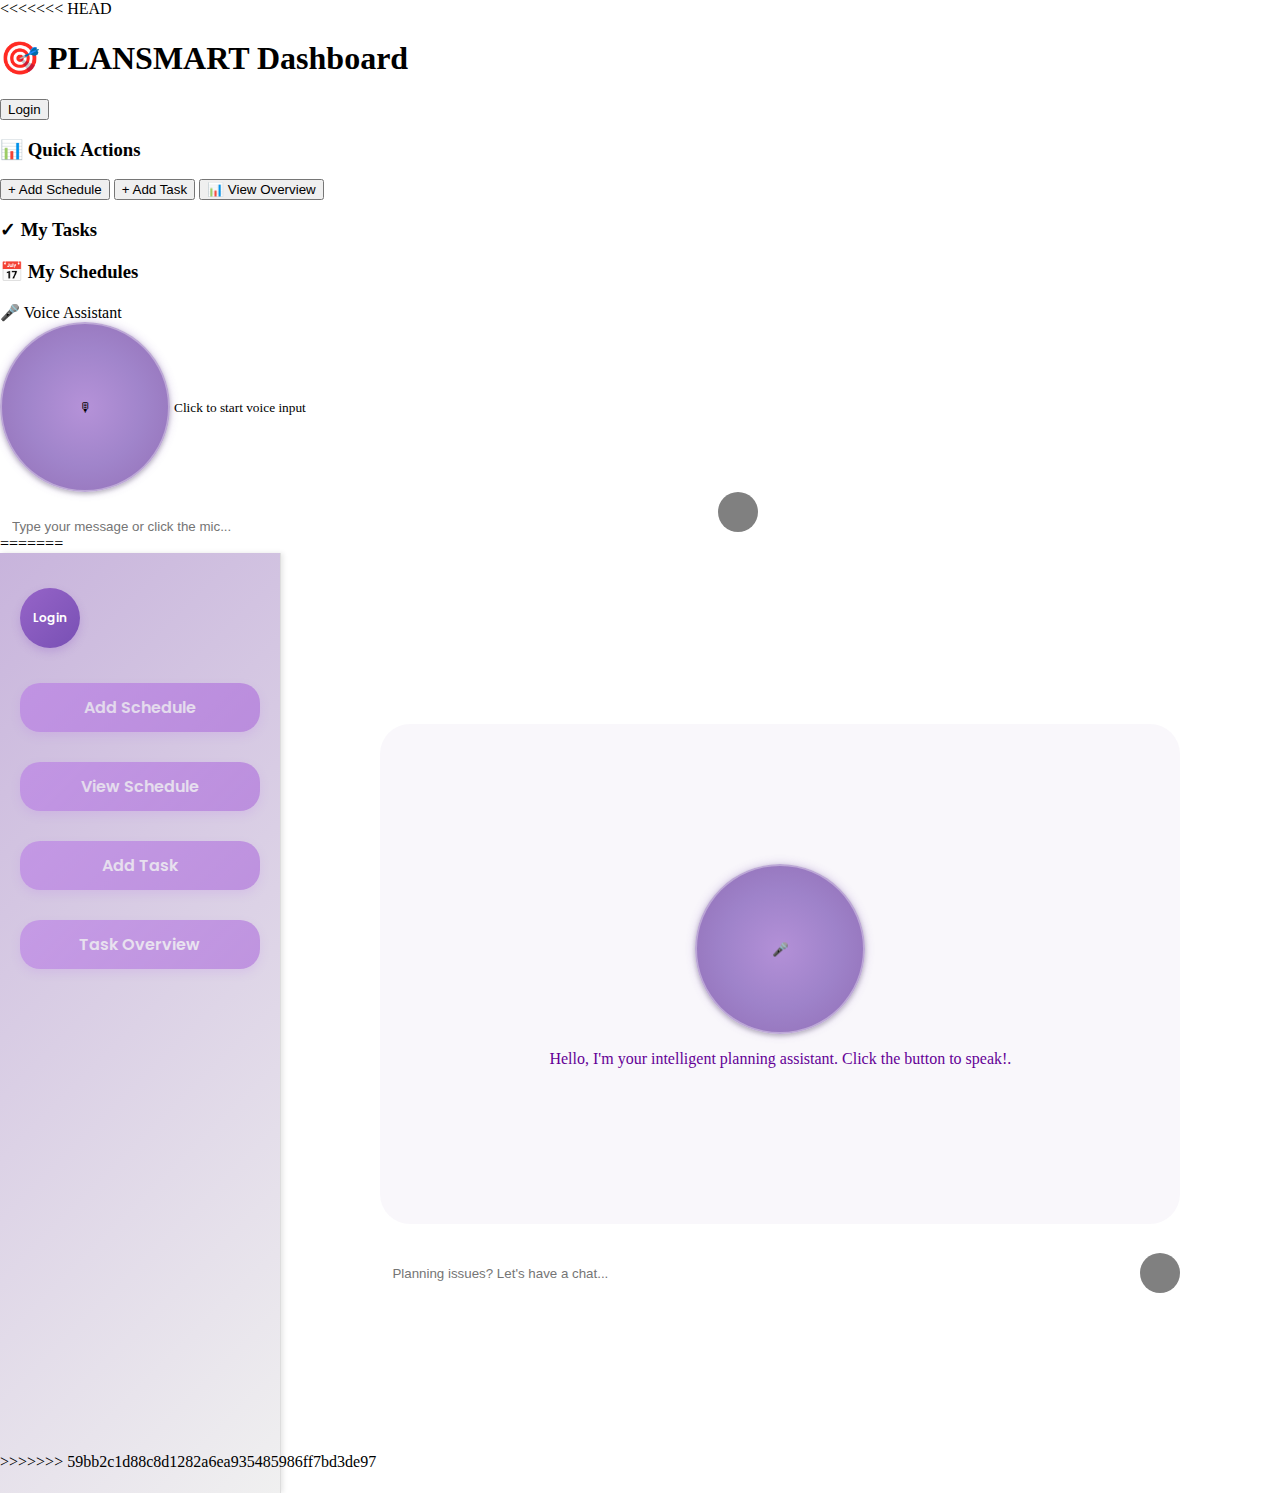
<file: Plansmart_backend/ai-assistant/frontend/index.html>
<!DOCTYPE html>
<html lang="en">
    <head>
        <meta charset="UTF-8">
        <meta name="viewport" content="width=device-width, initial-scale=1.0">
        <title>PLANSMART DASHBOARD</title>
        <link rel="stylesheet" href="styles.css">
<<<<<<< HEAD
    </head>
    <body>
        <div class="dashboard">
            <!-- Header -->
            <div class="dashboard-header">
                <h1>🎯 PLANSMART Dashboard</h1>
                <div class="header-actions">
                    <button class="login-btn" id="login">Login</button>
                </div>
            </div>

            <!-- Main Body -->
            <div class="dashboard-body">
                <!-- Left Sidebar -->
                <div class="sidebar-panel">
                    <!-- Quick Actions -->
                    <div class="sidebar-section">
                        <h3>📊 Quick Actions</h3>
                        <div class="sidebar-buttons">
                            <button class="sidebar-btn" id="add-schedule-btn">+ Add Schedule</button>
                            <button class="sidebar-btn" id="add-task-btn">+ Add Task</button>
                            <button class="sidebar-btn" id="task-overview-btn">📊 View Overview</button>
                        </div>
                    </div>

                    <!-- Tasks Section -->
                    <div class="sidebar-section">
                        <h3>✓ My Tasks</h3>
                        <div class="tasks-section">
                            <ul id="tasks-list" style="list-style: none; padding: 0; margin: 0;"></ul>
                        </div>
                    </div>

                    <!-- Schedules Section -->
                    <div class="sidebar-section">
                        <h3>📅 My Schedules</h3>
                        <div class="schedules-section">
                            <ul id="schedules-list" style="list-style: none; padding: 0; margin: 0;"></ul>
                        </div>
                    </div>
                </div>

                <!-- Main Content Area -->
                <div class="main-panel">
                    <div class="chat-area" id="textpage">
                        <div class="chat-container">
                            <div class="voice-button-container">
                                <div>🎤 Voice Assistant</div>
                                <button class="voice-chat" id="voice-btn">🎙</button>
                                <small>Click to start voice input</small>
                            </div>
                        </div>
                        <div id="transcript"></div>
                    </div>

                    <!-- Input Area -->
                    <div class="input-area">
                        <input type="text" placeholder="Type your message or click the mic..." class="input">
                        <button class="send-btn" id="send-btn"></button>
                    </div>
                </div>
            </div>
        </div>

        <script src="script.js"></script>
    </body>
</html>
=======
        <link rel="preconnect" href="https://fonts.google.com" />
    </head>
    <body>
        <div class="main">
            <!-- Sidebar -->
            <div class="sidebar">
                <button class="login" id="login">Login</button>
                <button class="nav-btn" id="add-schedule-btn">Add Schedule</button>
                <button class="nav-btn" id="view-schedule-btn">View Schedule</button>
                <button class="nav-btn" id="add-task-btn">Add Task</button>
                <button class="nav-btn" id="task-overview-btn">Task Overview</button>
                <div class="tasks-section">
                    <ul id="tasks-list"></ul>
                </div>
                <div class="schedules-section">
                    <ul id="schedules-list"></ul>
                </div>
            </div>
            <!-- Main Content -->
            <div class="main-content">
                <div class="textpage" id="textpage">
                    <button class="voice-chat" id="voice-btn">🎤</button>
                    <p id="transcript">Hello, I'm your intelligent planning assistant. Click the button to speak!.</p>
                </div>
                <div class="text-input">
                    <input type="text" placeholder="Planning issues? Let's have a chat..." class="input">
                    <button class="send-btn" id="send-btn">
                    </button>
                </div>
            </div>
        </div>
        <script src="script.js"></script>
    </body>
</html>
>>>>>>> 59bb2c1d88c8d1282a6ea935485986ff7bd3de97
</file>
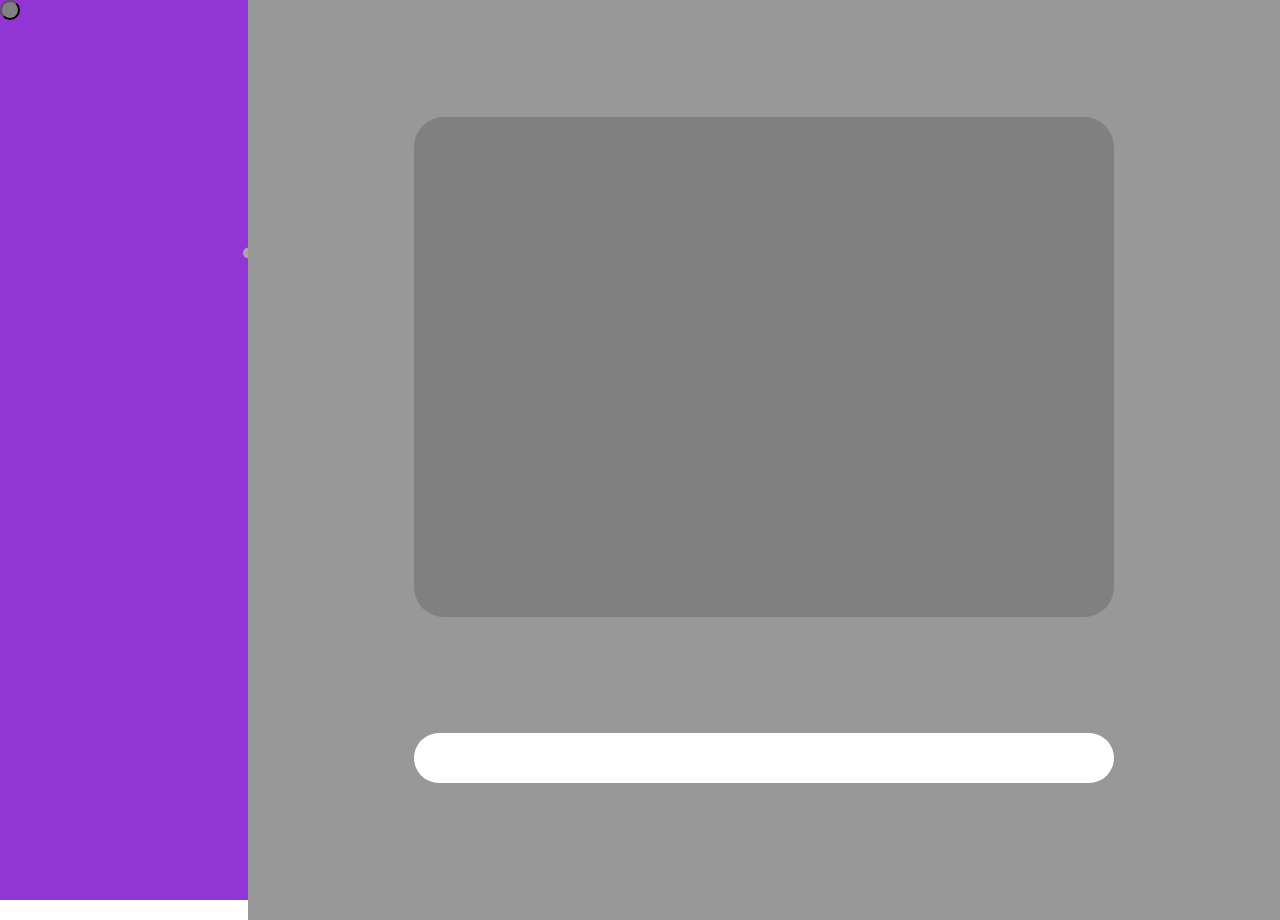
<file: dashBoard.html>
<!DOCTYPE html>
<html lang="en">
    <head>
        <meta charset="UTF-8">
        <meta name="viewport" content="device-width, initial-scale=1.0">

        <link rel="stylesheet" href="styles/dashBoard.css" />
        <link rel="preconnect" href="https://fonts.google.com" />

        <title>PLANSMART DASHBOARD</title>
    </head>

    <body>
        <div class="main">
            <!-- sidebar-->
            <div class="sidebar">
                <button class="login">
                    <img src="images/login.png" alt="Login">
                </button>
            </div>
            <!-- mainbar-->
            <div class="mainbar">
                <div class="textpage">

                </div>
                <div class="text-input">

                </div>
            </div>
        </div>
    </body>
</html>
</file>
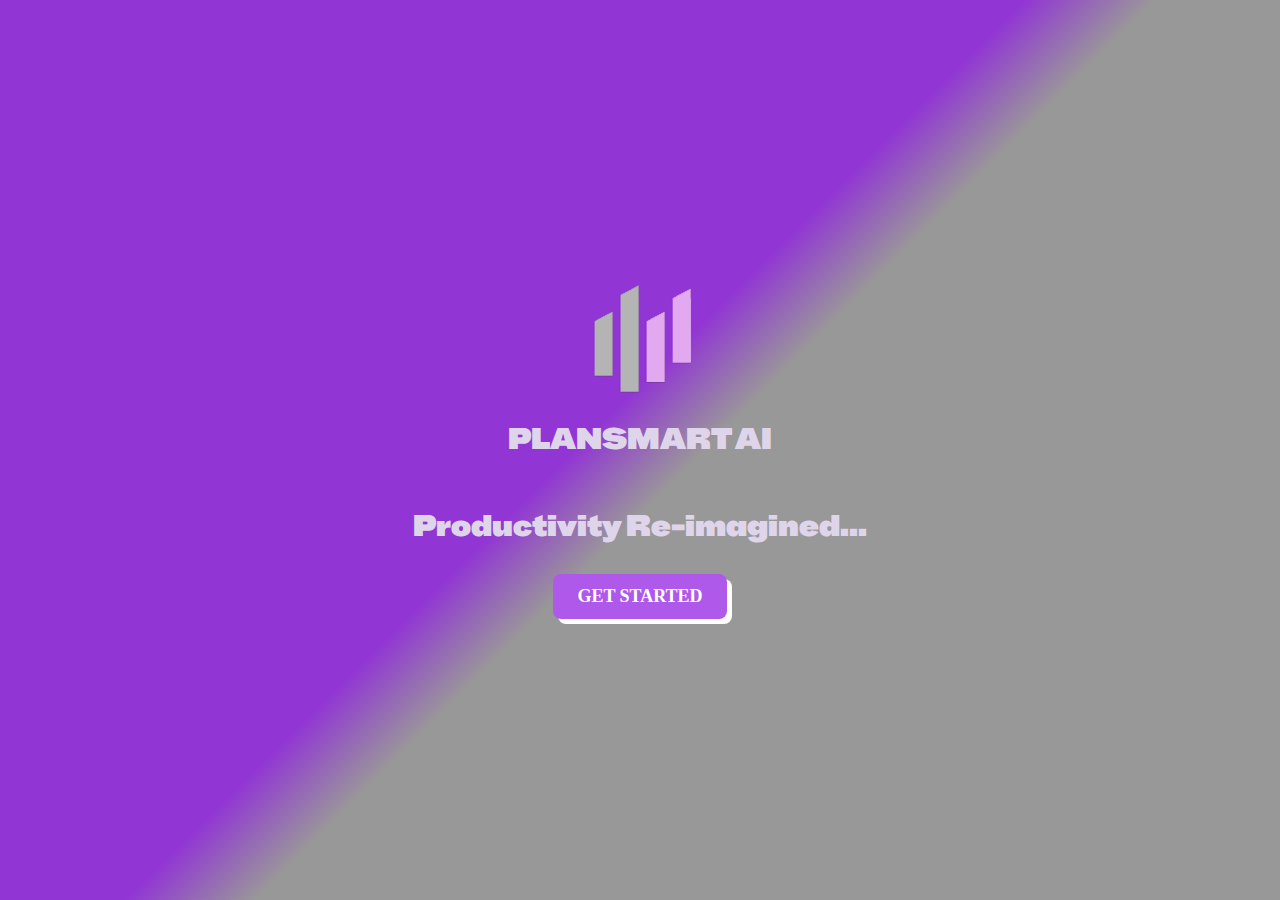
<file: getStarted.html>
<!DOCTYPE html>
<html lang="en">
    <head>
    
        <meta charset="UTF-8">
        <meta name="viewport" content="width=device-width, initial-scale=1.0">
        <title>PLANSMART AI - Productivity Re-imagined.</title>

        <link rel="stylesheet" href="styles/getStarted.css" />

        <link rel="preconnect" href="https://fonts.google.com" />
    </head>

    <body>
        <div class="diagonal-bg">
            <div class="textandbutton">
                <img src="images/logo.png"/>
                <h1 class="text">PLANSMART AI</h1>
                <h3 class="text">Productivity Re-imagined...</h3>
                <button class="btn">GET STARTED</button>
            </div>    
        </div>
    </body>

</html>
</file>
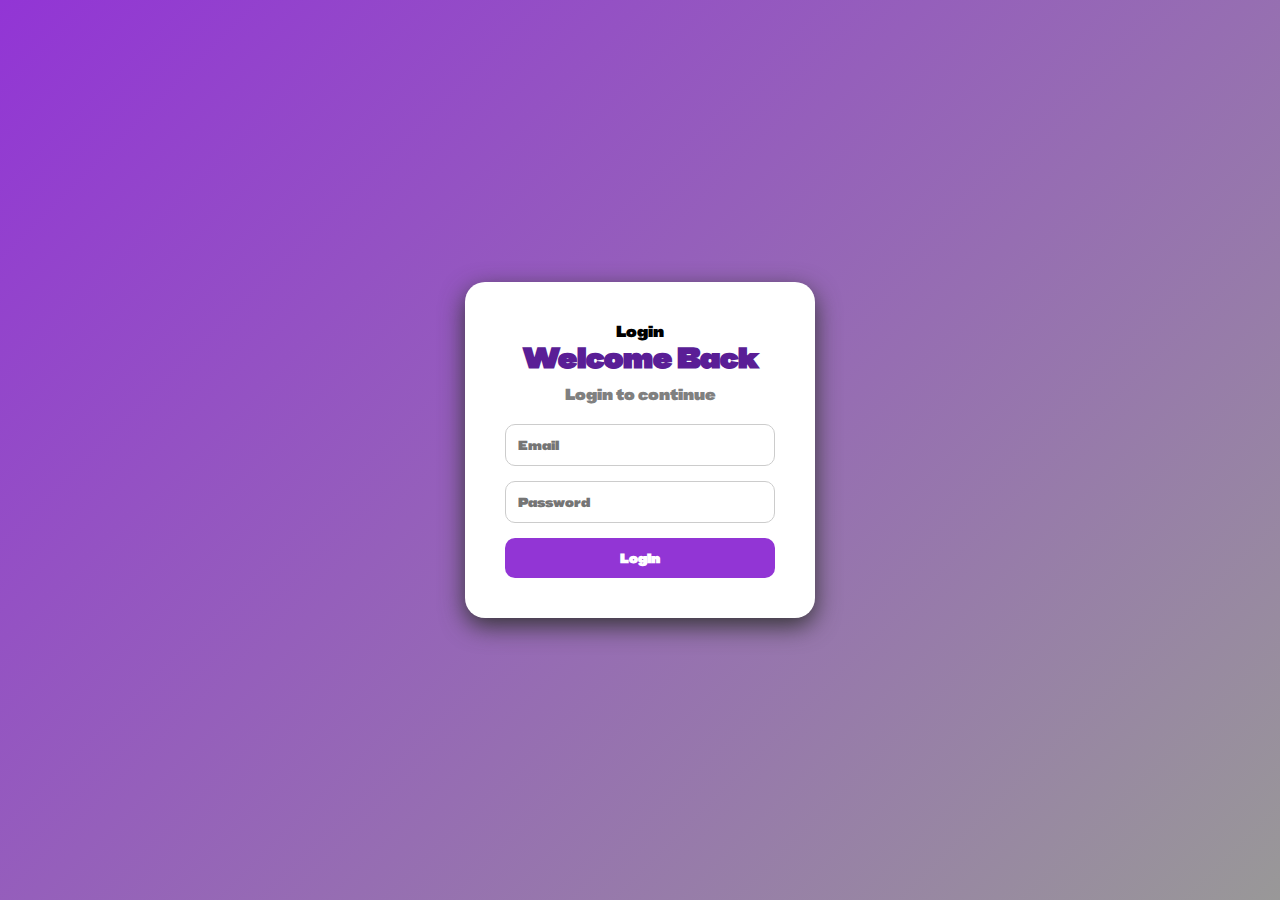
<file: Plansmart_Frontend/auth.html>
<!DOCTYPE html>
<html lang="en">
    <head>
        <meta charset="UTF-8">
        <meta name="viewport" content="device-width, initial-scale=1.0">

        <title>PLANSMART - Login and SignUp</title>
        <link rel="stylesheet" href="styles/auth.css" />
        <link rel="preconnect" href="https://fonts.google.com" />
    </head>
    <body>
        <div class="container">
            <div class="auth-box">
                <div class="toggle-buttons">
                    <div class="login-toggle">Login</div>
                </div>

                <div class="form-box login">
                    <h1>Welcome Back</h1>
                    <p>Login to continue</p>

                    <form>
                        <input type="email" placeholder="Email" required />
                        <input type="password" placeholder="Password" required />
                        <button type="submit">Login</button>
                    </form>
                </div>

                <div class="form-box signup hidden">
                    <h1>Join Plansmart</h1>
                    <p>Create an account</p>

                    <form>
                        <input type="text" placeholder="Your Name" required />
                        <input type="email" placeholder="Your Email" required />
                        <input type="password" placeholder="Use a strong password" required />
                        <button type="submit">Sign Up!</button>
                    </form>
                </div>
            </div>
        </div>

        <script src="javascript.js/script.js"></script>
    </body>
</html>
</file>
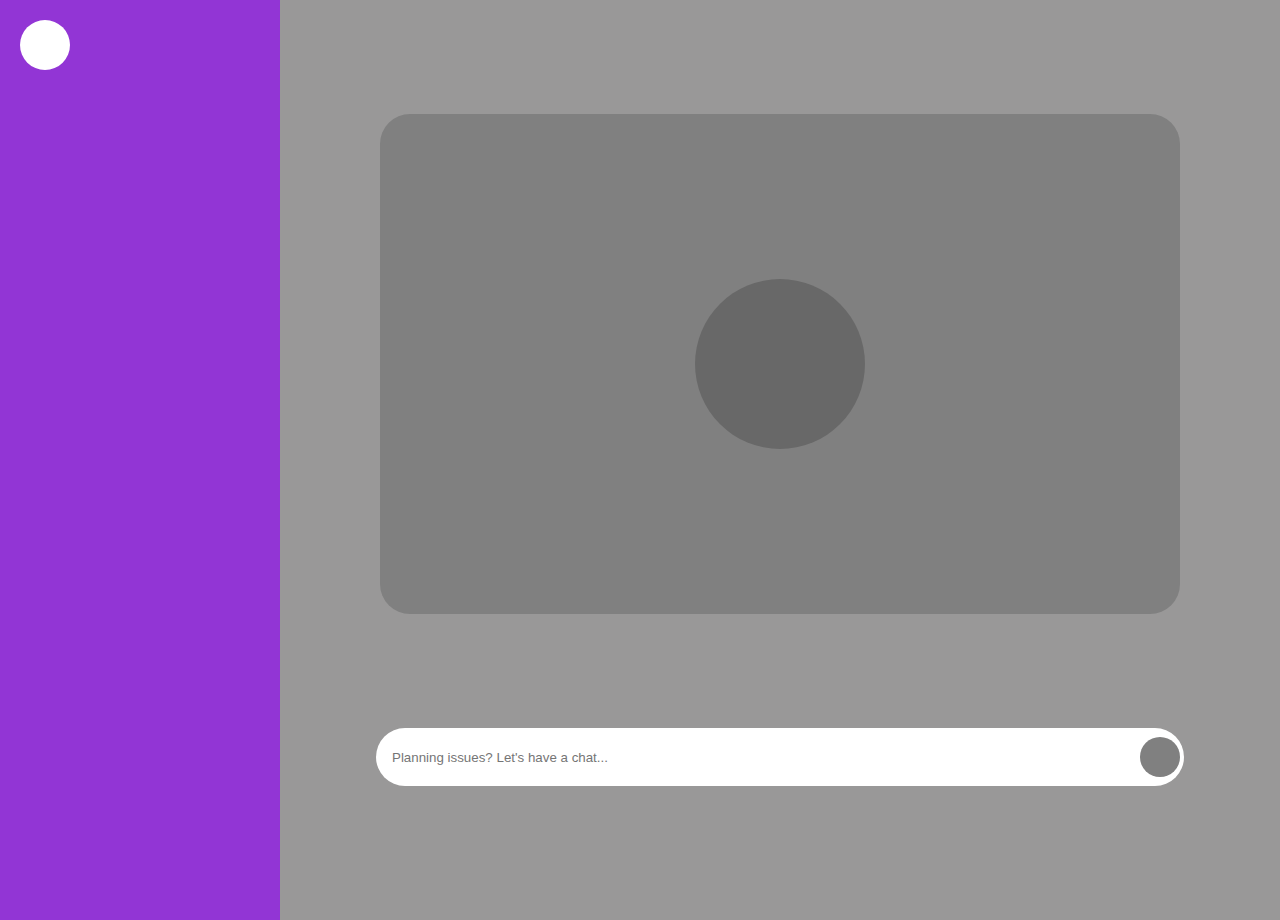
<file: Plansmart_Frontend/dashBoard.html>
<!DOCTYPE html>
<html lang="en">
    <head>
        <meta charset="UTF-8">
        <meta name="viewport" content="device-width, initial-scale=1.0">

        <link rel="stylesheet" href="styles/dashBoard.css" />
        <link rel="preconnect" href="https://fonts.google.com" />

        <title>PLANSMART DASHBOARD</title>
    </head>

    <body>
        <div class="main">
            <!-- sidebar-->
            <div class="sidebar" id="sidebar">
                <a href="auth.html">
                    <button class="login" id="login">

                    </button>
                </a>
            </div>
            <!-- mainbar-->
            <div class="mainbar" id="mainbar">
                <div class="textpage" id="textpage">
                    <button class="voice-chat">

                    </button>
                </div>
                <div class="text-input">
                    <input type="text" placeholder="Planning issues? Let's have a chat..." class="input">
                    <button class="send-btn" id="send-btn">

                    </button>
                </div>
            </div>
        </div>
    </body>
</html>
</file>
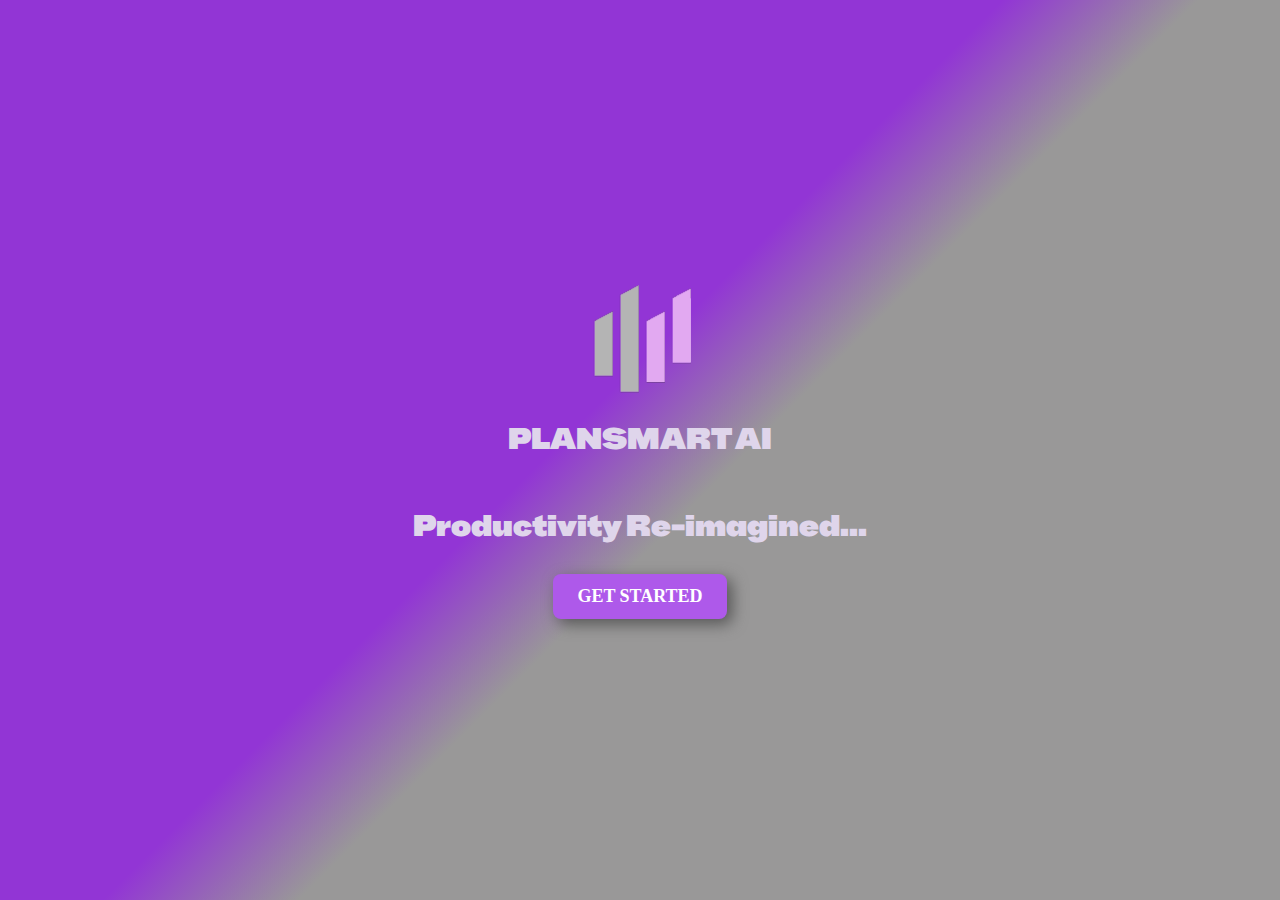
<file: Plansmart_Frontend/getStarted.html>
<!DOCTYPE html>
<html lang="en">
    <head>
    
        <meta charset="UTF-8">
        <meta name="viewport" content="width=device-width, initial-scale=1.0">
        <title>PLANSMART AI - Productivity Re-imagined.</title>

        <link rel="stylesheet" href="styles/getStarted.css" />

        <link rel="preconnect" href="https://fonts.google.com" />
    </head>

    <body>
        <div class="diagonal-bg">
            <div class="textandbutton">
                <img src="images/logo.png"/>
                <h1 class="text">PLANSMART AI</h1>
                <h3 class="text">Productivity Re-imagined...</h3>
                <a href="dashBoard.html">
                    <button class="btn">GET STARTED</button>
                </a>
            </div>    
        </div>
    </body>

</html>
</file>
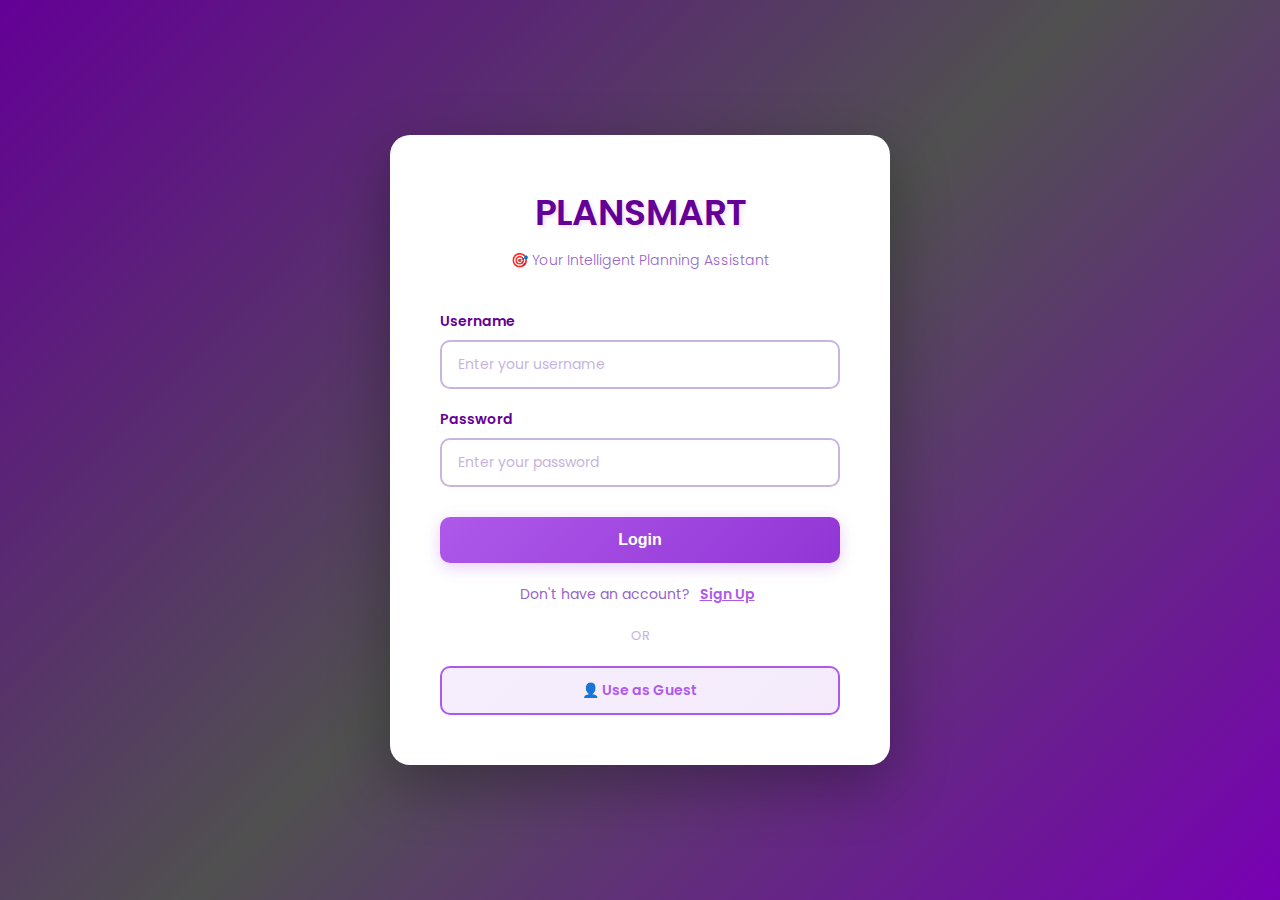
<file: Plansmart_backend/ai-assistant/frontend/login.html>
<!DOCTYPE html>
<html lang="en">
<head>
    <meta charset="UTF-8">
    <meta name="viewport" content="width=device-width, initial-scale=1.0">
    <title>PLANSMART - Login</title>
    <link rel="stylesheet" href="styles.css">
    <link rel="preconnect" href="https://fonts.google.com" />
    <style>
        body {
            margin: 0;
            padding: 0;
            height: 100vh;
            display: flex;
            justify-content: center;
            align-items: center;
            background: linear-gradient(135deg, rgb(100, 0, 150) 0%, rgb(80, 80, 80) 50%, rgb(120, 0, 180) 100%);
            font-family: 'Poppins', sans-serif;
        }

        .login-container {
            background: white;
            padding: 50px;
            border-radius: 20px;
            box-shadow: 0 20px 60px rgba(0, 0, 0, 0.3);
            width: 100%;
            max-width: 400px;
            animation: slideInDown 0.5s ease-out;
        }

        @keyframes slideInDown {
            from {
                opacity: 0;
                transform: translateY(-30px);
            }
            to {
                opacity: 1;
                transform: translateY(0);
            }
        }

        .login-header {
            text-align: center;
            margin-bottom: 40px;
        }

        .login-header h1 {
            color: rgb(100, 0, 150);
            font-size: 36px;
            margin: 0;
            font-weight: 600;
            text-shadow: 2px 2px 4px rgba(174, 89, 234, 0.2);
        }

        .login-header p {
            color: rgb(150, 100, 200);
            font-size: 14px;
            margin: 10px 0 0 0;
            font-weight: 300;
        }

        .form-group {
            margin-bottom: 20px;
        }

        .form-group label {
            display: block;
            margin-bottom: 8px;
            color: rgb(100, 0, 150);
            font-weight: 600;
            font-size: 14px;
        }

        .form-group input {
            width: 100%;
            padding: 12px 16px;
            border: 2px solid rgb(200, 180, 220);
            border-radius: 10px;
            font-size: 14px;
            font-family: 'Poppins', sans-serif;
            transition: all 0.3s ease;
            box-sizing: border-box;
        }

        .form-group input:focus {
            outline: none;
            border-color: rgb(174, 89, 234);
            box-shadow: 0 0 0 3px rgba(174, 89, 234, 0.1);
        }

        .form-group input::placeholder {
            color: rgb(200, 180, 220);
        }

        .login-btn {
            width: 100%;
            padding: 14px;
            background: linear-gradient(135deg, rgb(174, 89, 234) 0%, rgb(146, 53, 213) 100%);
            color: white;
            border: none;
            border-radius: 10px;
            font-size: 16px;
            font-weight: 600;
            cursor: pointer;
            transition: all 0.3s ease;
            box-shadow: 0 4px 15px rgba(174, 89, 234, 0.3);
            margin-top: 10px;
        }

        .login-btn:hover {
            transform: translateY(-2px);
            box-shadow: 0 6px 20px rgba(174, 89, 234, 0.4);
        }

        .login-btn:active {
            transform: translateY(0);
        }

        .login-btn:disabled {
            opacity: 0.6;
            cursor: not-allowed;
        }

        .toggle-mode {
            text-align: center;
            margin-top: 20px;
            color: rgb(150, 100, 200);
            font-size: 14px;
        }

        .toggle-mode button {
            background: none;
            border: none;
            color: rgb(174, 89, 234);
            cursor: pointer;
            font-weight: 600;
            text-decoration: underline;
            font-family: 'Poppins', sans-serif;
            font-size: 14px;
            transition: color 0.3s ease;
        }

        .toggle-mode button:hover {
            color: rgb(146, 53, 213);
        }

        .error-message {
            background-color: #ffebee;
            color: #c62828;
            padding: 12px;
            border-radius: 8px;
            margin-bottom: 20px;
            font-size: 13px;
            display: none;
            border-left: 4px solid #c62828;
        }

        .success-message {
            background-color: #e8f5e9;
            color: #2e7d32;
            padding: 12px;
            border-radius: 8px;
            margin-bottom: 20px;
            font-size: 13px;
            display: none;
            border-left: 4px solid #2e7d32;
        }

        .form-divider {
            text-align: center;
            color: rgb(200, 180, 220);
            margin: 20px 0;
            font-size: 13px;
        }

        .guest-btn {
            width: 100%;
            padding: 12px;
            background: linear-gradient(135deg, rgba(174, 89, 234, 0.1) 0%, rgba(146, 53, 213, 0.1) 100%);
            color: rgb(174, 89, 234);
            border: 2px solid rgb(174, 89, 234);
            border-radius: 10px;
            font-size: 14px;
            font-weight: 600;
            cursor: pointer;
            transition: all 0.3s ease;
            font-family: 'Poppins', sans-serif;
        }

        .guest-btn:hover {
            background: linear-gradient(135deg, rgba(174, 89, 234, 0.2) 0%, rgba(146, 53, 213, 0.2) 100%);
        }

        .loading-spinner {
            display: none;
            width: 16px;
            height: 16px;
            border: 2px solid rgba(255, 255, 255, 0.3);
            border-top: 2px solid white;
            border-radius: 50%;
            animation: spin 0.8s linear infinite;
            margin-right: 8px;
        }

        @keyframes spin {
            to {
                transform: rotate(360deg);
            }
        }

        .btn-content {
            display: flex;
            align-items: center;
            justify-content: center;
        }

        #signup-form {
            display: none;
        }
    </style>
</head>
<body>
    <div class="login-container">
        <div class="login-header">
            <h1>PLANSMART</h1>
            <p>🎯 Your Intelligent Planning Assistant</p>
        </div>

        <!-- Error/Success Messages -->
        <div class="error-message" id="errorMessage"></div>
        <div class="success-message" id="successMessage"></div>

        <!-- Login Form -->
        <form id="login-form">
            <div class="form-group">
                <label for="login-username">Username</label>
                <input type="text" id="login-username" placeholder="Enter your username" required>
            </div>
            <div class="form-group">
                <label for="login-password">Password</label>
                <input type="password" id="login-password" placeholder="Enter your password" required>
            </div>
            <button type="submit" class="login-btn" id="login-btn">
                <div class="btn-content">
                    <div class="loading-spinner"></div>
                    <span>Login</span>
                </div>
            </button>
        </form>

        <!-- Signup Form -->
        <form id="signup-form">
            <div class="form-group">
                <label for="signup-username">Username</label>
                <input type="text" id="signup-username" placeholder="Choose a username" required>
            </div>
            <div class="form-group">
                <label for="signup-password">Password</label>
                <input type="password" id="signup-password" placeholder="Create a password" required>
            </div>
            <div class="form-group">
                <label for="signup-confirm">Confirm Password</label>
                <input type="password" id="signup-confirm" placeholder="Confirm password" required>
            </div>
            <button type="submit" class="login-btn" id="signup-btn">
                <div class="btn-content">
                    <div class="loading-spinner"></div>
                    <span>Create Account</span>
                </div>
            </button>
        </form>

        <!-- Toggle Mode -->
        <div class="toggle-mode" id="toggle-mode">
            Don't have an account? <button type="button" id="toggle-btn">Sign Up</button>
        </div>

        <!-- Form Divider -->
        <div class="form-divider">OR</div>

        <!-- Guest Button -->
        <button type="button" class="guest-btn" onclick="startGuestSession()">
            👤 Use as Guest
        </button>
        
        <script>
            async function startGuestSession() {
                try {
                    const response = await fetch('http://localhost:5000/guest', {
                        method: 'POST',
                        credentials: 'include',
                    });
                    if (response.ok) {
                        window.location.href = 'index.html';
                    } else {
                        alert('Failed to start guest session');
                    }
                } catch (error) {
                    console.error('Guest session error:', error);
                    // Allow access anyway
                    window.location.href = 'index.html';
                }
            }
        </script>

    </div>

    <script src="login.js"></script>
</body>
</html>
</file>
<file: Plansmart_backend/ai-assistant/frontend/styles.css>
@import url('https://fonts.googleapis.com/css2?family=BBH+Sans+Hegarty&family=Caprasimo&family=Poppins:wght@300;400;600&display=swap');

.diagonal-bg {
    display: flex;
    justify-content: center;
    align-items: center;
    min-height: 100vh;
    width: 100%;
    background: linear-gradient(135deg, rgb(100, 0, 150) 0%, rgb(80, 80, 80) 50%, rgb(120, 0, 180) 100%);
}

.textandbutton {
    display: flex;
    place-items: center;
    flex-direction: column;
    gap: 20px;
    padding: 20px;
    max-width: 90%;
    margin: 0 auto;
}

.text {
    font-family: 'BBH Sans Hegarty', sans-serif;
    font-weight: 300;
    color: white;
    font-size: 28px;
    text-align: center;
    text-shadow: 2px 2px 4px rgba(0, 0, 0, 0.5);
}

.btn {
    font-size: clamp(16px, 3vw, 20px);
    font-family: 'Poppins';
    font-weight: 600;
    color: white;
    background-color: rgb(174, 89, 234);
    padding: clamp(12px, 2vh, 18px) clamp(24px, 4vw, 36px);
    border: none;
    border-radius: 8px;
    cursor: pointer;
    transition: background-color 0.3s ease;
}

.btn:hover {
    background-color: rgb(146, 53, 213);
}

html, body {
    height: 100%;
    margin: 0;
    padding: 0;
}

.main {
    height: 100vh;
    width: 100%;
    display: flex;
    padding: 0;
    margin: 0;
}

.sidebar {
    display: flex;
    height: 100%;
    width: 20%;
    background: linear-gradient(135deg, rgb(200, 180, 220) 0%, rgb(240, 240, 240) 100%);
    flex-direction: column;
    justify-content: flex-start;
    align-items: flex-start;
    padding: 20px;
    border-right: 1px solid #ddd;
    box-shadow: 2px 0 5px rgba(0, 0, 0, 0.1);
}

.nav-btn {
    background: linear-gradient(135deg, rgb(174, 89, 234) 0%, rgb(146, 53, 213) 100%);
    color: white;
    border: none;
    padding: 12px 20px;
    margin: 10px 0;
    margin-top: 20px;
    border-radius: 20px;
    cursor: pointer;
    font-size: 16px;
    font-weight: 600;
    font-family: 'Poppins', sans-serif;
    transition: all 0.3s ease;
    box-shadow: 0 4px 8px rgba(174, 89, 234, 0.3);
    width: 100%;
    opacity: 0.4;
}

.nav-btn:hover {
    background: linear-gradient(135deg, rgb(146, 53, 213) 0%, rgb(120, 30, 190) 100%);
    transform: translateY(-2px);
    box-shadow: 0 6px 12px rgba(174, 89, 234, 0.4);
}

.nav-btn:active {
    transform: translateY(0);
    box-shadow: 0 2px 4px rgba(174, 89, 234, 0.3);
}

.login {
    background: linear-gradient(135deg, rgb(150, 100, 200) 0%, rgb(120, 80, 180) 100%);
    color: white;
    border: none;
    width: 60px;
    height: 60px;
    margin: 15px 0;
    border-radius: 50%;
    cursor: pointer;
    font-size: 12px;
    font-weight: 600;
    font-family: 'Poppins', sans-serif;
    transition: all 0.3s ease;
    box-shadow: 0 4px 8px rgba(150, 100, 200, 0.3);
    display: flex;
    align-items: center;
    justify-content: center;
    align-self: flex-start;
}

.login:hover {
    background: linear-gradient(135deg, rgb(120, 80, 180) 0%, rgb(100, 60, 160) 100%);
    transform: translateY(-2px);
    box-shadow: 0 6px 12px rgba(150, 100, 200, 0.4);
}

.login:active {
    transform: translateY(0);
    box-shadow: 0 2px 4px rgba(150, 100, 200, 0.3);
}

.main-content {
    height: 100%;
    width: 80%;
    display: flex;
    align-items: center;
    justify-content: center;
    flex-direction: column;
    padding: 20px;
}

.textpage {
    background-color: rgba(223, 213, 235, 0.2);
    height: 500px;
    width: 800px;
    border-radius: 30px;
    display: flex;
    align-items: center;
    justify-content: center;
    flex-direction: column;
    margin-bottom: 20px;
}

.text-input {
    background-color: white;
    height: 50px;
    width: 800px;
    border-radius: 30px;
    display: flex;
    justify-content: space-between;
    align-items: center;
    gap: 7px;
    padding: 4px;
    margin-bottom: 20px;
}



.send-btn {
    width: 40px;
    height: 40px;
    background-color: gray;
    border-radius: 50%;
    cursor: pointer;
    border: none;
}

.voice-chat {
    border-radius: 50%;
    border: 2px solid rgba(223, 213, 235, 0.5);
    background: radial-gradient(circle, rgba(150, 100, 200, 0.7) 0%, rgba(120, 80, 180, 0.7) 50%, rgba(100, 50, 150, 0.7) 100%);
    height: 170px;
    width: 170px;
    transition: transform 0.3s ease;
    box-shadow: 0 2px 4px rgba(0, 0, 0, 0.2), 0 0 10px rgba(120, 80, 180, 0.3);
}

.voice-chat.listening {
    animation: pulse 1s infinite;
}

@keyframes pulse {
    0% {
        transform: scale(1);
    }
    50% {
        transform: scale(1.1);
    }
    100% {
        transform: scale(1);
    }
}

#transcript {
    color: rgb(100, 0, 150);
}

.input {
    border: none;
    width: 700px;
    margin-left: 10px;
}

.tasks-section, .schedules-section {
    margin-top: 20px;
    width: 100%;
}

.tasks-section h2, .schedules-section h2 {
    color: black;
}

.tasks-section ul, .schedules-section ul {
    list-style-type: none;
    padding: 0;
}

.tasks-section li, .schedules-section li {
    background-color: rgb(223, 213, 235);
    margin: 5px 0;
    padding: 10px;
    border-radius: 4px;
    display: flex;
    justify-content: space-between;
    align-items: center;
}

.edit-btn {
    background-color: #4CAF50;
    color: white;
    border: none;
    padding: 5px 10px;
    border-radius: 4px;
    cursor: pointer;
}

.edit-btn:hover {
    background-color: #45a049;
}
</file>
<file: styles/dashBoard.css>
html, body {
    height: 100%;
    margin: 0;
    padding: 0;
}

.main {
    height: 100vh;
    width: 100%;
    display: flex;
    align-items: center;
    padding: 0;
    margin: 0;
}

.sidebar {
    display: flex;
    height: 100%;
    width: 20%;
    background-color: rgb(146, 53, 213);
}

.mainbar {
    height: 100%;
    width: 80%;
    background-color: rgb(153, 152, 152);
    display: flex;
    align-items: center;
    justify-content: space-evenly;
    padding: 20px 20px 20px 20px;
    align-items: center;
    flex-direction: column;
}

.textpage {
    background-color: grey;
    height: 500px;
    width: 700px;
    border-radius: 30px;
}

.text-input {
    background-color: white;
    height: 50px;
    width: 700px;
    border-radius: 30px;
}

.login {
    border-radius: 30px;
    width: 20px;
    height: 20px;
    background-color: grey;
    
}
</file>
<file: styles/getStarted.css>
@import url('https://fonts.googleapis.com/css2?family=BBH+Sans+Hegarty&family=Caprasimo&display=swap');
@import url('https://fonts.googleapis.com/css2?family=BBH+Sans+Hegarty&display=swap');

body {
    height: 100%;
    margin: 0;
}

.diagonal-bg {
    display: flex;
    justify-content: center;
    align-items: center;
    min-height: 100vh;
    width: 100%;
    background: linear-gradient(135deg, rgb(146, 53, 213) 47%, rgb(153, 152, 152) 53%);
}

.textandbutton {
    display: flex;
    place-items: center;
    flex-direction: column;
}

.text {
    font-family: 'BBH Sans Hegarty', sans-serif;
    font-weight: 100;
    color: rgb(223, 213, 235);
    font-size: 30px;
}

.btn {
font-size: 18px;
font-family: 'Poppins';
font-weight: 600;
color: white;
background-color: rgb(174, 89, 234); 
padding: 12px 24px;
border: none;
border-radius: 8px;
cursor: pointer;
box-shadow: 5px 5px;
}

.btn:hover {
    background-color: rgb(164, 163, 164);
    transform: scale(1.05);
    transition: .5s ease;
}
</file>
<file: Plansmart_Frontend/styles/auth.css>
@import url('https://fonts.googleapis.com/css2?family=BBH+Sans+Hegarty&family=Caprasimo&display=swap');
@import url('https://fonts.googleapis.com/css2?family=BBH+Sans+Hegarty&display=swap');

* {
    margin: 0;
    padding: 0;
    box-sizing: border-box;
    font-family: 'BBH Sans Hegarty';
}

body {
    height: 100vh;
    background: linear-gradient(135deg, rgb(146, 53, 213), rgb(153, 152, 152));
    display: flex;
    justify-content: center;
    align-items: center;
}

.auth-box {
    background: white;
    border-radius: 20px;
    padding: 40px;
    width: 350px;
    box-shadow: 0 8px 25px rgb(53, 53, 53);
    text-align: center;
    transition: 0.4s ease;
    overflow: hidden;
}

.toggle-buttons button {
    flex: 1;
    padding: 10px 0;
    border: none;
    border-radius: 10px;
    background: transparent;
    cursor: pointer;
    font-weight: 100;
    color: rgb(90, 30, 150);
    transition: 0.3s;
    margin: 20px;
}

.toggle-buttons button.active {
    background: rgb(146, 53, 213);
    color: white;
}

.form-box {
    display: flex;
    flex-direction: column;
    align-items: center;
    transition: opacity 0.4s ease, transform 0.4s ease;
}

to

.form-box .login {
    width: 70px;
}

.hidden {
    display: none;
}

h1 {
    font-size: 1.8rem;
    color: rgb(90, 30, 150);
    margin-bottom: 10px;
}

p {
    color: grey;
    margin-bottom: 20px;
}

form {
    display: flex;
    flex-direction: column;
    gap: 15px;
    width: 100%;
}

input {
    padding: 12px;
    border-radius: 10px;
    border: 1px solid #ccc;
    outline: none;
    transition: 0.3s;
}

input:focus {
    border-color: rgb(146, 53, 213, 0.4);
    box-shadow: 0 0 5px rgba(146, 53, 213, 0.4);
}

button[type="submit"] {
    padding: 12px;
    border: none;
    border-radius: 10px;
    background: rgb(146, 53, 213);
    color: white;
    font-weight: 600;
    cursor: pointer;
    transition: 0.3s;
}

button[type="submit"]:hover {
    background: rgb(120, 40, 180);
}
</file>
<file: Plansmart_Frontend/styles/dashBoard.css>
html, body {
    height: 100%;
    margin: 0;
    padding: 0;
}

.main {
    height: 100vh;
    width: 100%;
    display: flex;
    align-items: center;
    padding: 0;
    margin: 0;
}

.sidebar {
    display: flex;
    height: 100%;
    width: 20%;
    background-color: rgb(146, 53, 213);
    flex-direction: column;
    justify-content: flex-start;
    align-items: flex-start;
    padding: 20px;
}

.mainbar {
    height: 100%;
    width: 80%;
    background-color: rgb(153, 152, 152);
    display: flex;
    align-items: center;
    justify-content: space-evenly;
    padding: 20px 20px 20px 20px;
    align-items: center;
    flex-direction: column;
}

.textpage {
    background-color: grey;
    height: 500px;
    width: 800px;
    border-radius: 30px;
    display: flex;
    align-items: center;
    justify-content: center;

}

.text-input {
    background-color: white;
    height: 50px;
    width: 800px;
    border-radius: 30px;
    display: flex;
    justify-content: space-between;
    align-items: center;
    gap: 7px;
    padding: 4px;
}

.login {
    border: none;
    border-radius: 30px;
    width: 50px;
    height: 50px;
    background-color: rgb(255, 255, 255);
    padding: 0;
    cursor: pointer;
    display: flex;
    align-items: center;
    transition: 0.3s ease;
    padding-top: 20px;
    margin-top: 20px;
}

.send-btn {
    width: 40px;
    height: 40px;
    background-color: gray;
    border-radius: 50%;
    cursor: pointer;
    border: none;
}

.voice-chat {
    border-radius: 50%;
    border: none;
    background-color: rgb(104, 104, 104);
    height: 170px;
    width: 170px;
    cursor: pointer;
    transition: transform 0.7s ease;
}

.voice-chat:hover {
    transform: scale(1.07);
    background-color: rgb(183, 183, 183);
    box-shadow: 3px 3px 12px black;
}

.input {
    border: none;
    width: 700px;
    margin-left: 10px;
}
</file>
<file: Plansmart_Frontend/styles/getStarted.css>
@import url('https://fonts.googleapis.com/css2?family=BBH+Sans+Hegarty&family=Caprasimo&display=swap');
@import url('https://fonts.googleapis.com/css2?family=BBH+Sans+Hegarty&display=swap');

body {
    height: 100%;
    margin: 0;
}

.diagonal-bg {
    display: flex;
    justify-content: center;
    align-items: center;
    min-height: 100vh;
    width: 100%;
    background: linear-gradient(135deg, rgb(146, 53, 213) 46%, rgb(153, 152, 152) 55%);
}

.textandbutton {
    display: flex;
    place-items: center;
    flex-direction: column;
}

.text {
    font-family: 'BBH Sans Hegarty', sans-serif;
    font-weight: 100;
    color: rgb(223, 213, 235);
    font-size: 30px;
}

.btn {
font-size: 18px;
font-family: 'Poppins';
font-weight: 600;
color: white;
background-color: rgb(174, 89, 234); 
padding: 12px 24px;
border: none;
border-radius: 8px;
cursor: pointer;
box-shadow: 5px 5px 15px rgb(86, 86, 86);
}

.btn:hover {
    background-color: rgb(164, 163, 164);
    transform: scale(1.05);
    transition: .5s ease;
}
</file>
